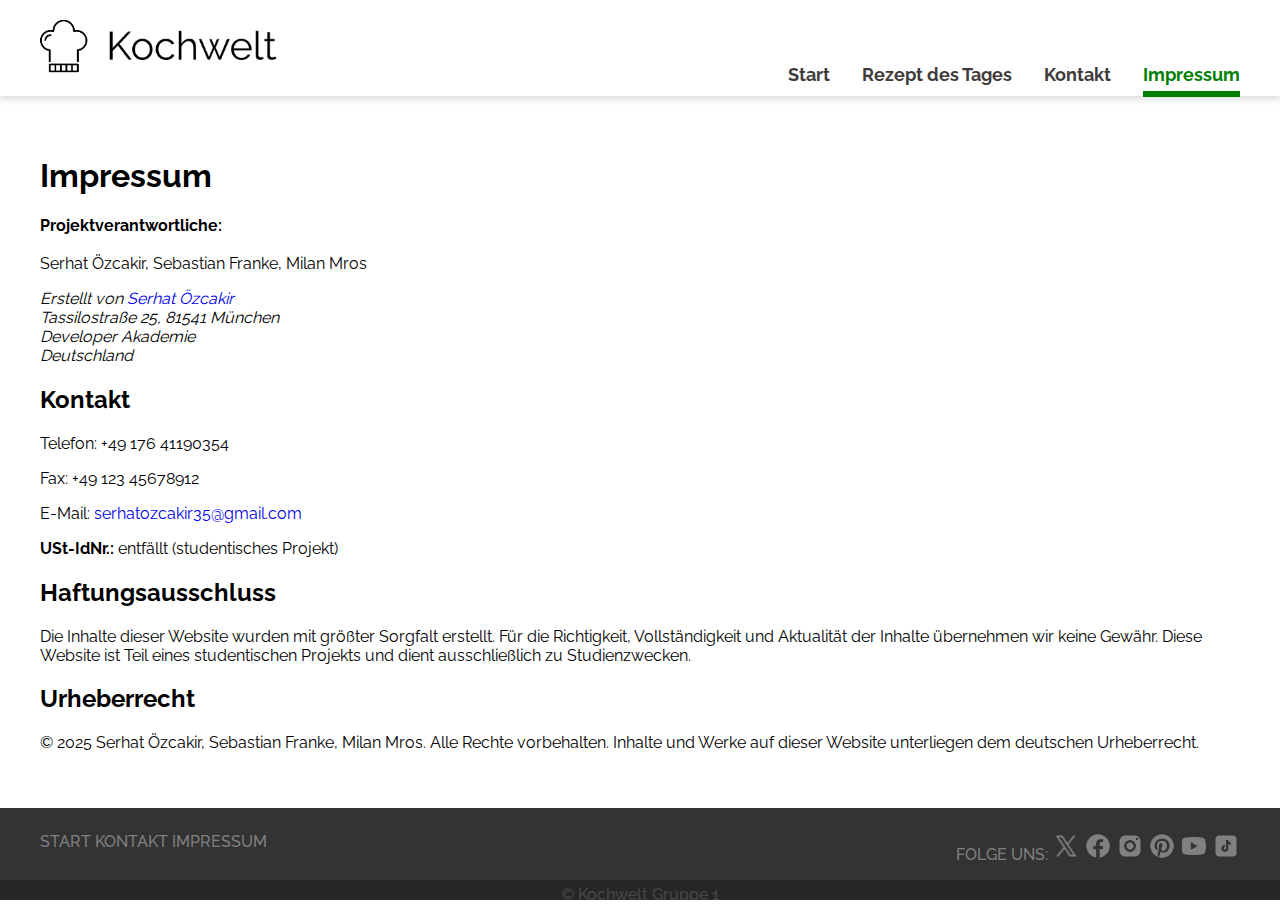
<file: Impressum.html>
<!DOCTYPE html>
<html lang="en">

<head>
    <meta charset="UTF-8">
    <meta name="viewport" content="width=device-width, initial-scale=1.0">
    <title>Impressum</title>
    <link rel="icon" href="./img/logo_small.png" type="image/x-icon">
    <link rel="stylesheet" href="style.css">
    <script src="./app.js" defer></script>
</head>

<body>
    <!-- Header -->
     <section class="section-header">
        <header>
            <div>
                <a href="index.html">
                    <img class="header-logo" src="./img/logo.png" alt="Kochwelt logo">
                </a>
            </div>
            <nav class="header-navbar">
                <ul class="navbar-list">
                    <li><a class="navbar-link"href="index.html">Start</a></li>
                    <li><a class="navbar-link" href="Rezept.html">Rezept des Tages</a></li>
                    <li><a class="navbar-link" href="Kontakt.html">Kontakt</a></li>
                    <li><a class="navbar-link navbar-active" href="Impressum.html">Impressum</a></li>
                </ul>
            </nav>
            <div class="burger-container">
                <button class="burger-button">
                    <img class="burger-image" src="./img/burger-64.png" alt="Menu">
                </button>
            </div>
        </header>
     </section>

     <nav id="navbar-responsive" class="navbar-responsive navbar-hidden">
        <ul class="navbar-list-responsive">
            <li><a class="navbar-link-responsive" href="index.html">Start</a></li>
            <li><a class="navbar-link-responsive" href="Rezept.html">Rezept des Tages</a></li>
            <li><a class="navbar-link-responsive" href="Kontakt.html">Kontakt</a></li>
            <li><a class="navbar-link-responsive navbar-active" href="Impressum.html">Impressum</a></li>
        </ul>
    </nav>

    <main class="impressum_main">
<section>
    <h1>Impressum</h1>

    <p><strong>Projektverantwortliche:</strong><br><br>
        Serhat Özcakir, Sebastian Franke, Milan Mros
    </p>

    <address>
        Erstellt von <a href="mailto:serhatozcakir35@gmail.com" style="text-decoration: none;">Serhat Özcakir</a><br>
   
        Tassilostraße 25, 81541 München<br>
        Developer Akademie <br>
        Deutschland
    </address>

    <h2>Kontakt</h2>
    <p class="kontakt">Telefon: +49 176 41190354</p>
    <p class="kontakt">Fax: +49 123 45678912</p>
    <p class="kontakt">E-Mail: <a style="text-decoration: none;" href="mailto:serhatozcakir35@gmail.com">serhatozcakir35@gmail.com</a></p>

    <p><strong>USt-IdNr.:</strong> entfällt (studentisches Projekt)</p>

    <h2>Haftungsausschluss</h2>
    <p>
        Die Inhalte dieser Website wurden mit größter Sorgfalt erstellt. Für die Richtigkeit, Vollständigkeit
        und Aktualität der Inhalte übernehmen wir keine Gewähr. Diese Website ist Teil eines studentischen Projekts
        und dient ausschließlich zu Studienzwecken.
    </p>

    <h2>Urheberrecht</h2>
    <p>
        © 2025 Serhat Özcakir, Sebastian Franke, Milan Mros. Alle Rechte vorbehalten.
        Inhalte und Werke auf dieser Website unterliegen dem deutschen Urheberrecht.
    </p>
</section>

    </main>

    <!-- Footer -->
    <section class="section-footer">
      <footer>
        <div class="footer-top-container">
          <div class="footer-top">
            <div class="footer-left">
              <a class="footer-link" href="index.html">START</a>
              <a class="footer-link" href="Kontakt.html">KONTAKT</a>
              <a class="footer-link" href="Impressum.html">IMPRESSUM</a>
            </div>
            <div class="footer-right">
              <span>FOLGE UNS:</span>
              <a href="https://www.x.com" target="_blank"
                ><img class="footer-social-icon" src="./img/x_gray.png" alt="X"
              /></a>
              <a href="https://www.facebook.com" target="_blank"
                ><img class="footer-social-icon" src="./img/facebook_gray.png" alt="Facebook"
              /></a>
              <a href="https://www.instagram.com" target="_blank"
                ><img class="footer-social-icon" src="./img/instagram_gray.png" alt="Instagram"
              /></a>
              <a href="https://www.pinterest.com" target="_blank"
                ><img class="footer-social-icon" src="./img/pinterest_gray.png" alt="Pinterest"
              /></a>
              <a href="https://www.youtube.com" target="_blank"
                ><img class="footer-social-icon" src="./img/youtube_gray.png" alt="Youtube"
              /></a>
              <a href="https://www.tiktok.com" target="_blank"
                ><img class="footer-social-icon" src="./img/tiktok_gray.png" alt="Tiktok"
              /></a>
            </div>
          </div>
        </div>
        <div class="footer-bottom">
          <span>&copy; Kochwelt Gruppe 1</span>
        </div>
      </footer>
    </section>
</body>

</html>
</file>
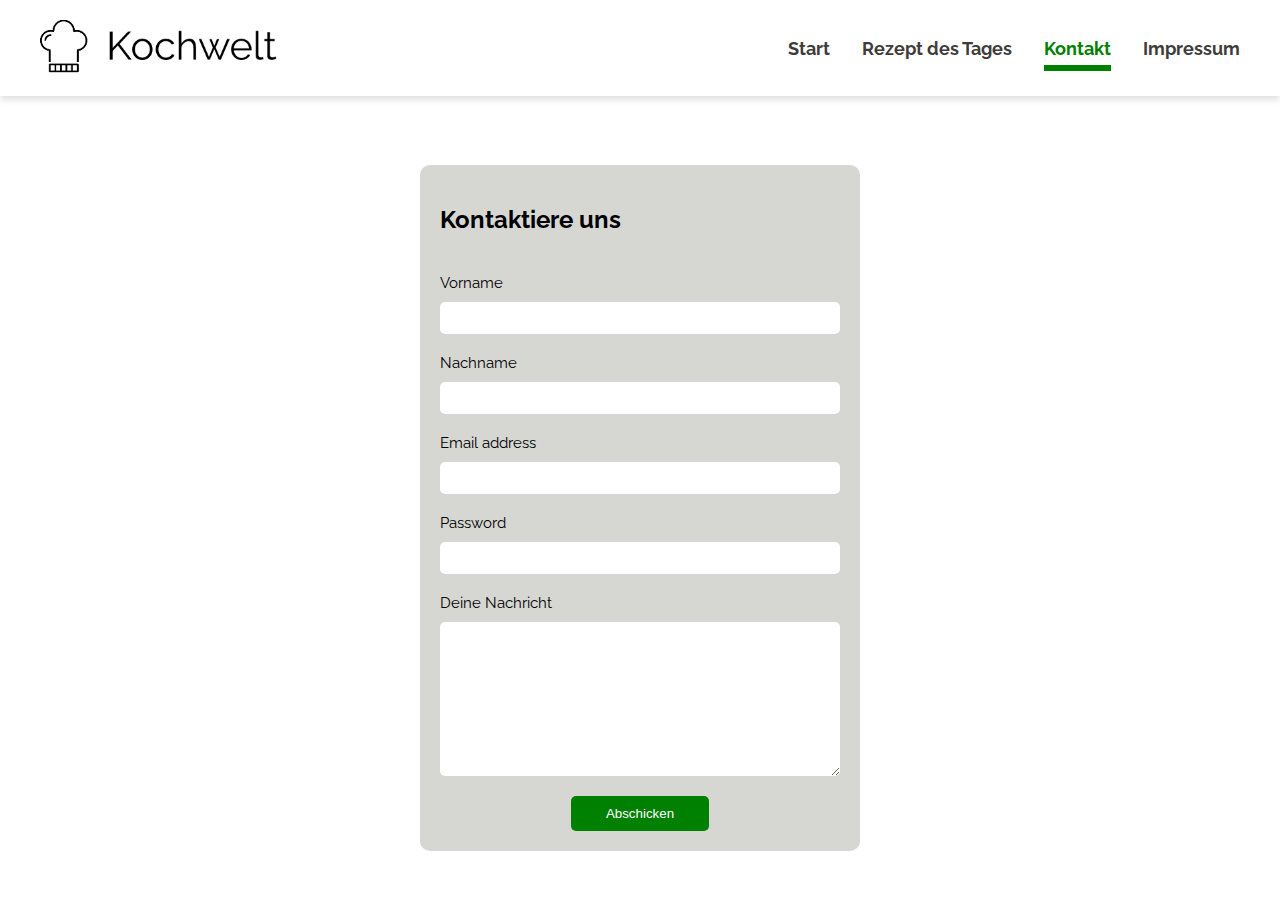
<file: Kontakt.html>
<!DOCTYPE html>
<html lang="en">

<head>
    <meta charset="UTF-8">
    <meta name="viewport" content="width=device-width, initial-scale=1.0">
    <title>Kontakt</title>
    <link rel="stylesheet" href="style.css">
     <link rel="icon" href="./img/logo_small.png" type="image/x-icon">
        <link href="https://fonts.googleapis.com/css2?family=Raleway:wght@400;500;700&display=swap" rel="stylesheet">
</head>

<body>
    <section class="section-header">
        <header>
            <div>
                <a href="index.html">
                    <img class="header-logo" src="./img/logo.png" alt="Kochwelt logo">
                </a>
            </div>
            <nav>
                <ul class="navbar-list">
                    <li><a href="index.html" class="navbar-link">Start</a></li>
                    <li><a href="#" class="navbar-link">Rezept des Tages</a></li>
                    <li><a href="Kontakt.html" class="navbar-link navbar-active">Kontakt</a></li>
                    <li><a href="Impressum.html" class="navbar-link">Impressum</a></li>
                </ul>
            </nav>
        </header>
     </section>

    <main class="main">
        <form class="form">
            <div class="form_title">
                <h2>Kontaktiere uns</h2>
            </div>
            <div class="vorname_input">
                <label for="name" class="form-label">Vorname</label>
                <input required type="text" class="form-control" id="name" aria-describedby="emailHelp">
            </div>
            <div class="nachname_input">
                <label for="nachname" class="form-label">Nachname</label>
                <input required ="text" class="form-control" id="nachname" aria-describedby="emailHelp">
            </div>
            <div class="email_input">
                <label for="email" class="form-label">Email address</label>
                <input required type="email" class="form-control" id="email" aria-describedby="emailHelp">
            </div>
            <div class="password_input">
                <label for="password" class="form-label">Password</label>
                <input required type="password" class="form-control" id="password">
            </div>
            <div class="textarea_input">
                <label for="textarea" class="form-label">Deine Nachricht</label>
                <textarea class="form-control" id="textarea" name="message" rows="10" cols="30">
</textarea>
            </div>
            <div class="buton_div">

                <button type="submit" class="btn btn-primary">Abschicken</button>
            </div>
        </form>
    </main>
</body>

</html>
</file>
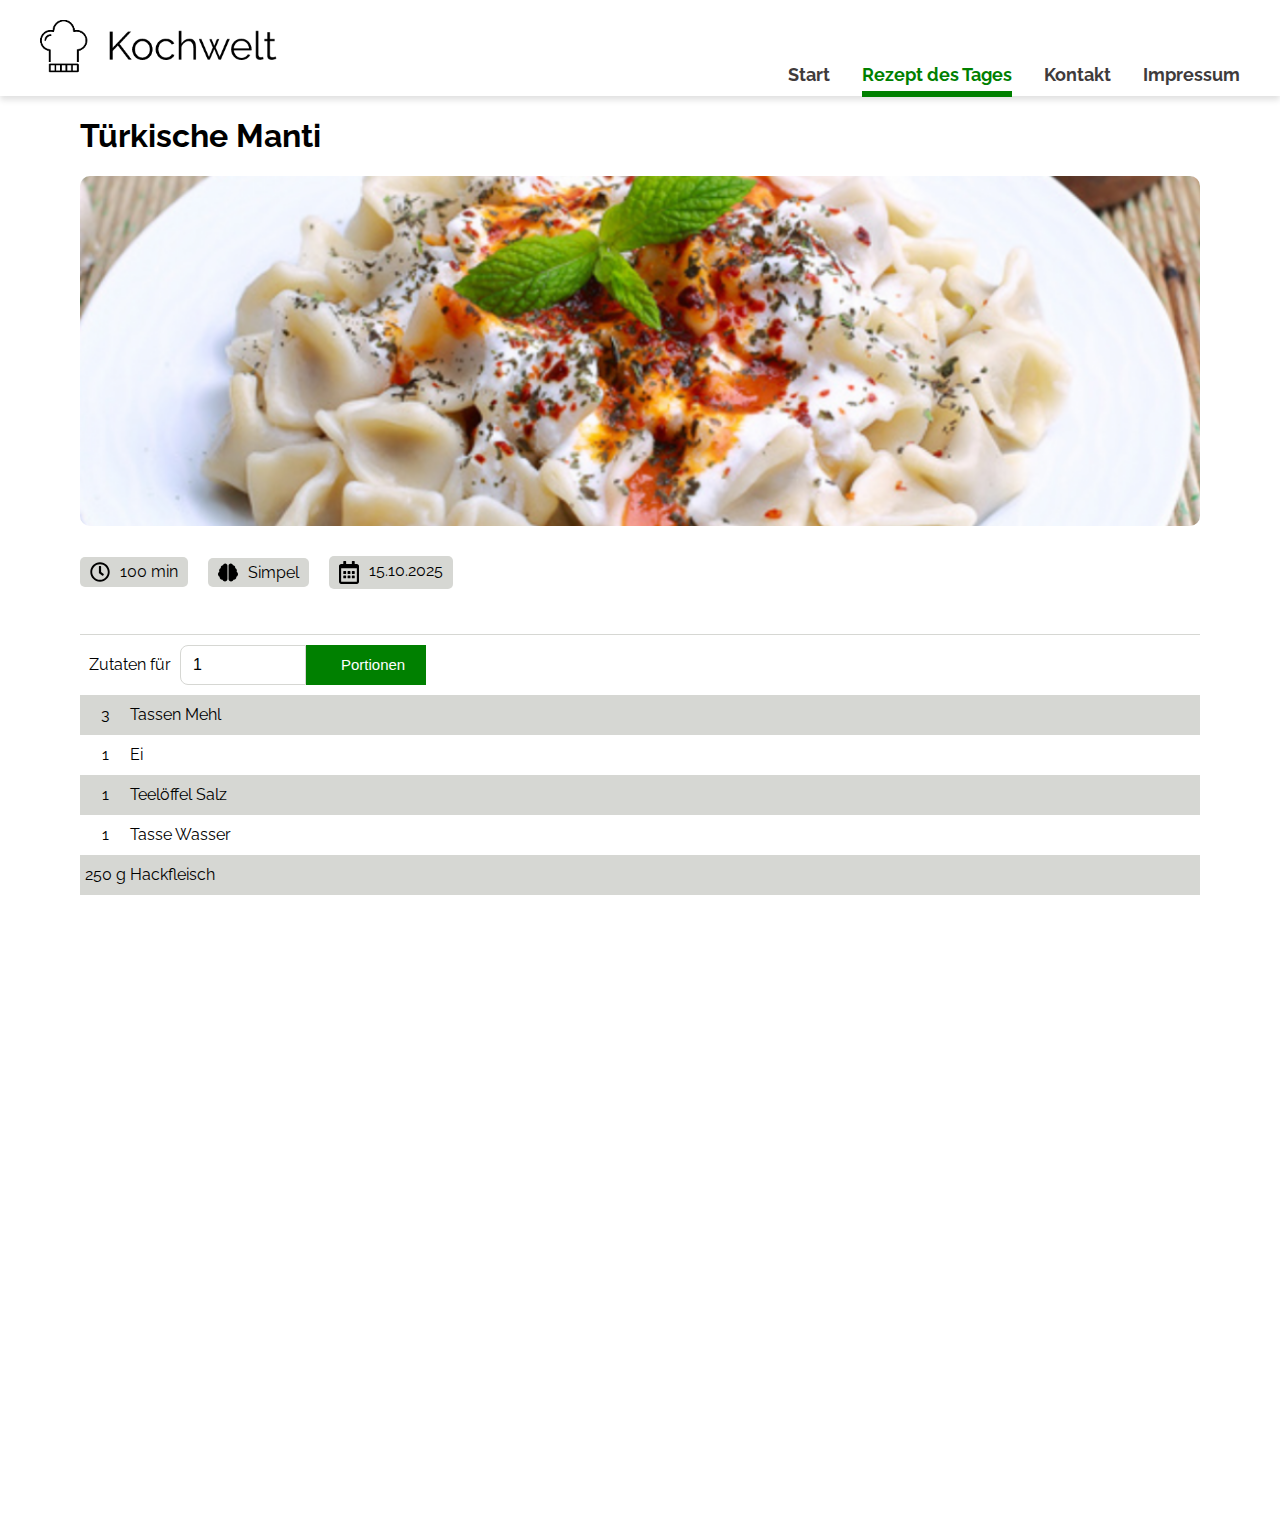
<file: Rezept.html>
<!DOCTYPE html>
<html lang="en">

<head>
    <meta charset="UTF-8">
    <meta name="viewport" content="width=device-width, initial-scale=1.0">
    <link rel="stylesheet" href="style.css">
    <link href="https://fonts.googleapis.com/css2?family=Raleway:wght@400;500;700&display=swap" rel="stylesheet">
    <link rel="icon" href="./img/logo_small.png" type="image/x-icon">
    <script src="./app.js" defer></script>
    <title>Rezept</title>
</head>

<body>
    <main>
        <section class="section-header">
            <header>
                <div>
                    <a href="index.html">
                        <img class="header-logo" src="./img/logo.png" alt="Kochwelt logo">
                    </a>
                </div>
                <nav class="header-navbar">
                    <ul class="navbar-list">
                        <li><a class="navbar-link " href="index.html">Start</a></li>
                        <li><a class="navbar-link navbar-active" href="Rezept.html">Rezept des Tages</a></li>
                        <li><a class="navbar-link" href="Kontakt.html">Kontakt</a></li>
                        <li><a class="navbar-link" href="Impressum.html">Impressum</a></li>
                    </ul>
                </nav>
                <div class="burger-container">
                    <button class="burger-button">
                        <img class="burger-image" src="./img/burger-64.png" alt="Menu">
                    </button>
                </div>
            </header>
        </section>

        <nav id="navbar-responsive" class="navbar-responsive navbar-hidden">
            <ul class="navbar-list-responsive">
                <li><a class="navbar-link-responsive" href="index.html">Start</a></li>
                <li><a class="navbar-link-responsive navbar-active" href="Rezept.html">Rezept des Tages</a></li>
                <li><a class="navbar-link-responsive" href="Kontakt.html">Kontakt</a></li>
                <li><a class="navbar-link-responsive" href="Impressum.html">Impressum</a></li>
            </ul>
        </nav>
        <section class="Rezept">
            <h1 class="Rezept_title">Türkische Manti</h1>
            <div class="image_container">
                <img class="img" src="./img/Manti.png" alt="">
            </div>
            <div class="Rezept_icon">
                <div class="icon">
                    <img class="icon_img" src="./img/icons/clock-regular.svg" alt="">
                    <span class="icon_text">100 min</span>
                </div>
                <div class="">

                </div>
                <div class="icon">
                    <img class="icon_img" src="./img/icons/brain-solid.svg" alt="">
                    <span class="icon_text">Simpel</span>
                </div>
                <div class="icon">
                    <img class="icon_img" src="./img/icons/calendar-alt-regular.svg" alt="">
                    <span class="icon_text">15.10.2025</span>
                </div>
            </div>
        </section>
        <section class="Rezept_explain">
            <div class="container">
                <div class="container_row row_top">
                    <div class="amount zutaten"><span>Zutaten für</span></div>

                    <input class="input_number" type="number" id="adet" name="adet" min="1" max="10" value="1">
                    <button class="Portionen">Portionen</button>
                </div>
                <div style="background-color: #d6d7d3;" class="container_row">
                    <div class="amount"><span>3</span></div>
                    <div class="food_ingredients"><span>Tassen Mehl</span></div>
                </div>
                <div class="container_row">
                    <div class="amount"><span>1</span></div>
                    <div class="food_ingredients"><span>Ei</span></div>
                </div>
                <div style="background-color: #d6d7d3;" class="container_row">
                    <div class="amount">1</div>
                    <div class="food_ingredients"><span>Teelöffel Salz</span></div>
                </div>
                <div class="container_row">
                    <div class="amount">1</div>
                    <div class="food_ingredients"><span>Tasse Wasser</span></div>
                </div>
                <div style="background-color: #d6d7d3;" class="container_row">
                    <div class="amount"><span>250 g</span></div>
                    <div class="food_ingredients"><span>Hackfleisch</span></div>
                </div>
                <div class="container_row">
                    <div class="amount"><span>1</span></div>
                    <div class="food_ingredients"><span>kleine Zwiebel</span></div>
                </div>
                <div style="background-color: #d6d7d3;" class="container_row">
                    <div class="amount"><span>1</span></div>
                    <div class="food_ingredients"><span>Teelöfel Salz</span></div>
                </div>
                <div class="container_row">
                    <div class="amount"><span>1</span></div>
                    <div class="food_ingredients"><span>Tassen Naturjoghurt</span></div>
                </div>
                <div style="background-color: #d6d7d3;" class="container_row">
                    <div class="amount"><span>1</span></div>
                    <div class="food_ingredients"><span>Knoblauchzehen</span></div>
                </div>
                <div class="container_row">
                    <div class="amount"><span>2</span></div>
                    <div class="food_ingredients"><span>Esslöffel Butter</span></div>
                </div>
                <div style="background-color: #d6d7d3;" class="container_row">
                    <div class="amount"><span>1</span></div>
                    <div class="food_ingredients"><span>Teelöffel Tomatenmark</span></div>
                </div>
            </div>
        </section>
        <section class="preparung">
            <h1 class="preparung_title">Zubereitung</h1>
            <div class="Rezept_icon">
                <div class="icon">
                    <img class="icon_img" src="./img/icons/clock-regular.svg" alt="">
                    <span class="icon_text">ca 100 min</span>
                </div>
                <div class="">

                </div>
                <div class="icon">
                    <img class="icon_img" src="./img/icons/clock-regular.svg" alt="">
                    <span class="icon_text">Gesamtzeit ca 125 Minuten</span>
                </div>

            </div>
            <p class="manti_explain">Manti sind traditionelle türkische Teigtaschen mit Fleischfüllung. Aus Mehl, Ei, Salz und Wasser wird ein
                fester Teig zubereitet und dünn ausgerollt. Für die Füllung werden Hackfleisch, Zwiebel, Salz und
                Pfeffer gemischt. Der Teig wird in kleine Quadrate geschnitten, mit der Füllung versehen und zu kleinen
                Päckchen geformt. Die Manti werden in Salzwasser gekocht und anschließend mit Knoblauchjoghurt und
                heißer Buttersoße serviert – verfeinert mit Minze oder Paprikaflocken.</p>
                <div class="chef">
                    <h3 class="chef_title">Rezept erstellt von</h3>
                    <div class="chef_information">
                        <img src="./img/Serhat-img.jpg" class="chef_img" alt="">
                        <p class="chef_name">Serhat</p>
                    </div>
                </div>
        </section>
    </main>
</body>

</html>
</file>
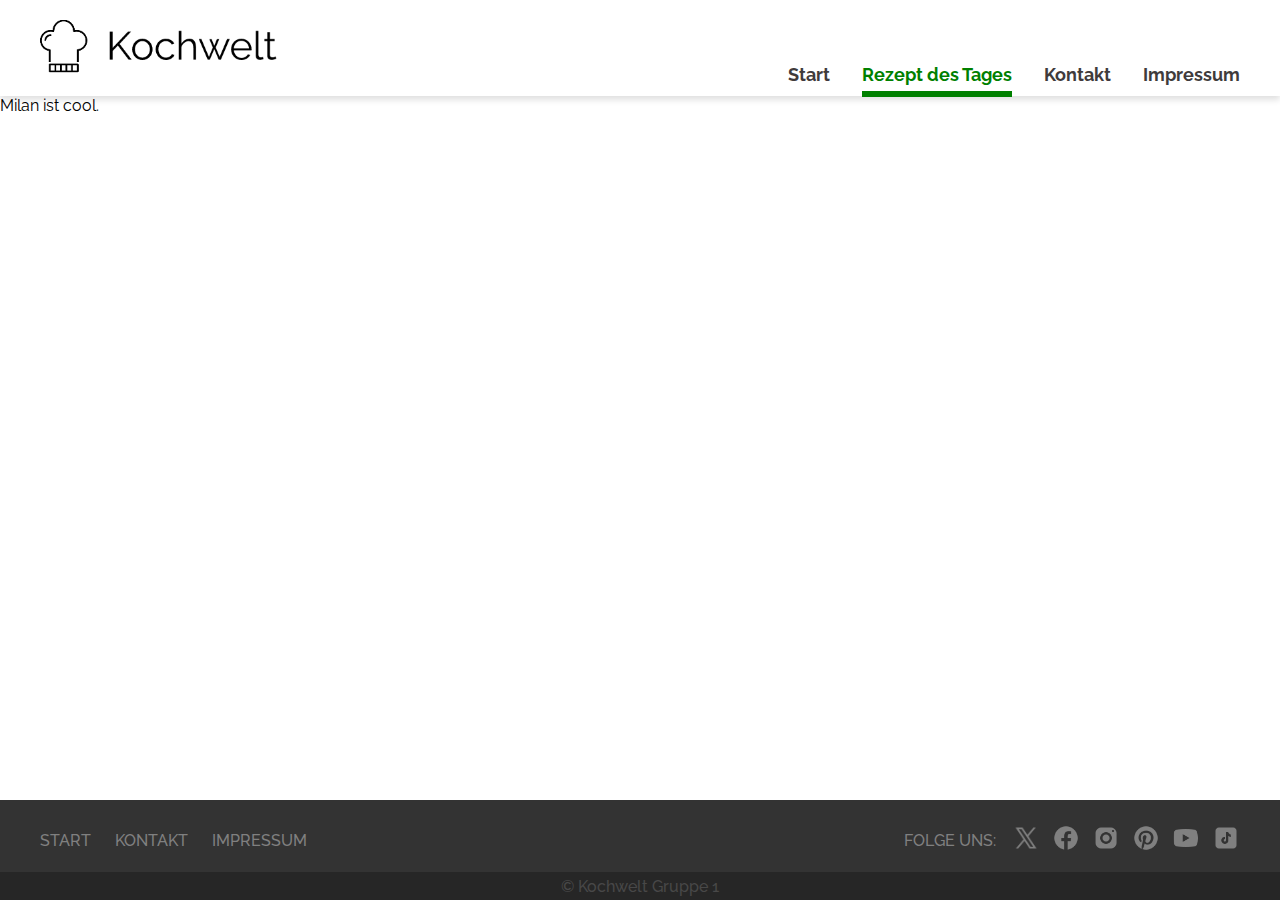
<file: Rezept3.html>
<!DOCTYPE html>
<html lang="en">
  <head>
    <meta charset="UTF-8" />
    <meta name="viewport" content="width=device-width, initial-scale=1.0" />
    <title>Kochwelt</title>
    <link rel="stylesheet" href="style.css" />
    <link href="https://fonts.googleapis.com/css2?family=Raleway:wght@400;500;700&display=swap" rel="stylesheet" />
    <link rel="icon" href="./img/logo_small.png" type="image/x-icon" />
    <script src="./app.js" defer></script>
  </head>

  <body>
    <!-- Header -->
    <section class="section-header">
      <header>
        <div>
          <a href="index.html">
            <img class="header-logo" src="./img/logo.png" alt="Kochwelt logo" />
          </a>
        </div>
        <nav class="header-navbar">
          <ul class="navbar-list">
            <li><a class="navbar-link" href="index.html">Start</a></li>
            <li><a class="navbar-link navbar-active" href="Rezept.html">Rezept des Tages</a></li>
            <li><a class="navbar-link" href="Kontakt.html">Kontakt</a></li>
            <li><a class="navbar-link" href="Impressum.html">Impressum</a></li>
          </ul>
        </nav>
        <div class="burger-container">
          <button class="burger-button">
            <img class="burger-image" src="./img/burger-64.png" alt="Menu" />
          </button>
        </div>
      </header>
    </section>

    <nav id="navbar-responsive" class="navbar-responsive navbar-hidden">
      <ul class="navbar-list-responsive">
        <li><a class="navbar-link-responsive" href="index.html">Start</a></li>
        <li><a class="navbar-link-responsive navbar-active" href="Rezept.html">Rezept des Tages</a></li>
        <li><a class="navbar-link-responsive" href="Kontakt.html">Kontakt</a></li>
        <li><a class="navbar-link-responsive" href="Impressum.html">Impressum</a></li>
      </ul>
    </nav>

    <!-- Main -->
    <main>Milan ist cool.</main>

    <!-- Footer -->
    <section class="section-footer">
      <footer>
        <div class="footer-top-container">
          <div class="footer-top">
            <div class="footer-links">
              <a class="footer-link" href="index.html">START</a>
              <a class="footer-link" href="Kontakt.html">KONTAKT</a>
              <a class="footer-link" href="Impressum.html">IMPRESSUM</a>
            </div>
            <div class="footer-socials">
              <div>
                <span>FOLGE UNS:</span>
              </div>
              <div class="footer-social-links">
                <a href="https://www.x.com" target="_blank">
                  <img class="footer-social-icon" src="./img/x_gray.png" alt="X" />
                </a>
                <a href="https://www.facebook.com" target="_blank">
                  <img class="footer-social-icon" src="./img/facebook_gray.png" alt="Facebook" />
                </a>
                <a href="https://www.instagram.com" target="_blank">
                  <img class="footer-social-icon" src="./img/instagram_gray.png" alt="Instagram" />
                </a>
                <a href="https://www.pinterest.com" target="_blank">
                  <img class="footer-social-icon" src="./img/pinterest_gray.png" alt="Pinterest" />
                </a>
                <a href="https://www.youtube.com" target="_blank">
                  <img class="footer-social-icon" src="./img/youtube_gray.png" alt="Youtube" />
                </a>
                <a href="https://www.tiktok.com" target="_blank">
                  <img class="footer-social-icon" src="./img/tiktok_gray.png" alt="Tiktok" />
                </a>
              </div>
            </div>
          </div>
        </div>
        <div class="footer-bottom">
          <span>&copy; Kochwelt Gruppe 1</span>
        </div>
      </footer>
    </section>
  </body>
</html>
</file>
<file: style.css>
/* raleway-regular - latin */
@font-face {
  font-display: swap; /* Check https://developer.mozilla.org/en-US/docs/Web/CSS/@font-face/font-display for other options. */
  font-family: 'Raleway';
  font-style: normal;
  font-weight: 400;
  src: url('./Fonts/raleway-v37-latin-regular.woff2') format('woff2'); /* Chrome 36+, Opera 23+, Firefox 39+, Safari 12+, iOS 10+ */
}
/* raleway-500 - latin */
@font-face {
  font-display: swap; /* Check https://developer.mozilla.org/en-US/docs/Web/CSS/@font-face/font-display for other options. */
  font-family: 'Raleway';
  font-style: normal;
  font-weight: 500;
  src: url('./Fonts/raleway-v37-latin-500.woff2') format('woff2'); /* Chrome 36+, Opera 23+, Firefox 39+, Safari 12+, iOS 10+ */
}
/* raleway-700 - latin */
@font-face {
  font-display: swap; /* Check https://developer.mozilla.org/en-US/docs/Web/CSS/@font-face/font-display for other options. */
  font-family: 'Raleway';
  font-style: normal;
  font-weight: 700;
  src: url('./Fonts/raleway-v37-latin-700.woff2') format('woff2'); /* Chrome 36+, Opera 23+, Firefox 39+, Safari 12+, iOS 10+ */
}

:root {
    --highlight-color: #008000;
    --highlight-color-bright: #079f07;
    --text-color-dark: #403b3b;
    --background-color-lightgray: #efefef;
}

html,
body {
    height: 100%;
    margin: 0;
    padding: 0;
    box-sizing: border-box;
    overflow-x: hidden;
}
body {
    font-family: 'Raleway', sans-serif;
    display: flex;
    flex-direction: column;
    min-height: 100vh;
}

main {
    flex: 1;
}

/* Header */
.section-header {
    box-shadow: 0 4px 6px rgba(0, 0, 0, 0.12);
    display: flex;
    justify-content: center;
}

header {
    height: 96px;
    max-width: 1280px;
    box-sizing: content-box;
    padding: 0 40px;
    width: 100%;
    display: flex;
    justify-content: space-between;
    align-items: center;
}

.header-logo {
    height: 80px;
}

.header-navbar {
    height: 32px;
    align-self: end;
    display: flex;
}

.navbar-list {
    list-style: none;
    margin: 0;
    padding: 0;
    display: flex;
    gap: 32px;
}

.navbar-link {
    color: var(--text-color-dark);
    font-size: 18px;
    font-weight: 700;
    text-decoration: none;
    padding-bottom: 6px;
    border-bottom: 6px solid transparent;
    transition: border-color 0.3s;
}

.navbar-link:hover,
.navbar-link.navbar-active {
    color: var(--highlight-color);
    border-bottom-color: var(--highlight-color);
}

.burger-container {
    display: none;
    height: 64px;
}

.burger-button {
    background: var(--highlight-color);
    height: 48px;
    width: 48px;
    border: none;
    padding: 0;
    border-radius: 8px;
    cursor: pointer;
}

.burger-button:hover {
  background-color: var(--highlight-color-bright);
}

.burger-image {
    height: 48px;
}

.navbar-hidden {
    display: none;
}

.navbar-responsive {
    
    /* border: 2px solid green; */
    box-shadow: 0 4px 6px rgba(0, 0, 0, 0.1);

    width: 100%;
    border-radius: 8px;
}

.navbar-list-responsive {
    /* box-sizing: content-box; */
    list-style: none;
    margin: 0;
    padding: 0;
    display: flex;
    flex-direction: column;
    justify-content: space-around;
    padding: 32px 0;
    gap: 16px;
}

.navbar-link-responsive {
    display: block;
    color: var(--text-color-dark);
    font-size: 18px;
    font-weight: 700;
    text-decoration: none;
    padding: 8px 16px;
    border-left: 16px solid transparent;
    transition: border-color 0.3s;
}

.navbar-link-responsive:hover,
.navbar-link-responsive.navbar-active {
    color: var(--highlight-color);
    border-left-color: var(--highlight-color);
}

/* Footer */
footer {
    color: gray;
    font-size: 16px;
    font-weight: 500;
    width: 100%;
    display: flex;
    flex-direction: column;
    justify-content: space-between;
    align-items: center;
}

.footer-top-container {
    background: #333333;
    width: 100%;
    display: flex;
    justify-content: center;
}

.footer-top {
    /* height: 72px; */
    width: 100%;
    max-width: 1280px;
    box-sizing: content-box;
    padding: 0 40px;
    padding-top: 24px;
    padding-bottom: 16px;
    display: flex;
    justify-content: space-between;
}

.footer-links {
    display: flex;
    align-items: center;
    gap: 24px;
}

.footer-link {
    color: gray;
    text-decoration: none;
}

.footer-link:hover {
    /* text-decoration: underline; */
    color: #A5A5A5;
}

.footer-socials {
    display: flex;
    align-items: center;
    gap: 16px;
}

.footer-social-links {
    display: flex;
    align-items: center;
    gap: 12px;
}

.footer-bottom {
    background: #262626;
    color: #484848;
    height: 28px;
    width: 100%;
    display: flex;
    justify-content: center;
    align-items: center;
}

.footer-logo {
    height: 24px;
}

.footer-social-icon {
    height: 28px;
}

/* Section 1 */
.section-1 {
    display: flex;
    justify-content: space-around;
    padding: 80px 70px;
}

.section-1_title {
    margin-top: 0;
    text-align: left;
    
}

.section-1_text {
    font-size: 20px;
    text-align: justify;
}

.section-1_img {
    max-width: 500px;
    width: 100%;
    border-radius: 10px;
}

.section-1-right {
    max-width: 500px;
    width: 100%;
    margin-left: 30px;
}

.section-1_button {
    background-color: green;
    color: white;
    border: none;
    padding: 10px 35px;
    margin-top: 20px;
     transition: all 0.08s ease-in-out;
}
.section-1_button:hover {
    cursor: pointer;
    transform: translateY(-3px) scale(1.05); 
  box-shadow: 0 8px 20px rgba(0, 0, 0, 0.3)
}

/* Section 2 */


.new {
    background: #f2f2f2;
    text-align: center;
    padding: 80px 5%;
    /* padding: 80px; */
}

.new h2 {
    margin-top: 0px;
    margin-bottom: 30px;
    font-size: 32px;
    font-weight: 700;

}

.card-container {
    display: flex;
    justify-content: space-around;
    gap: 30px;
}

.card {
    background: white;
    text-decoration: none;
    color: #000;
    border-radius: 8px;
    overflow: hidden;
    width: 250px;
    box-shadow: 0 2px 5px rgba(0, 0, 0, 0.1);

}

.card img {
    width: 100%;
    object-fit: cover;
    
}

.card p {
    padding: 10px;
    font-weight: 700;
    background: white;
}


/* Section 3 */

.section-3 {
    display: flex;
    justify-content: space-around;
    align-items: center;
    padding: 50px 50px;
    

}


.section-3_title {
    display: flex;
    justify-content: center;
}
.section-3_title_text{
    margin-bottom: 0px;
}

.section-3_left {
    max-width: 600px;
    width: 100%;
    margin-right: 30px;
    height: 200px;
}

.section-3_img {
    max-width: 300px;
    width: 100%;
    border-radius: 10px;
}

.section-3_text {
    margin-top: 0;
    font-size: 20px;
    text-align: justify;
}

/* Kontakt */

.form, .email_input, .password_input, .textarea_input, .vorname_input, .nachname_input, .buton_div {
    display: flex ;
    flex-direction: column;
    margin-top: 20px;
}

.main{
    display: flex;
    justify-content: center;
    align-items: center;
    padding: 0px 20px;
    margin-top: 30px;
    margin-bottom: 30px;
}

.form{
    max-width: 400px;
    width: 100%;
    border: none;
    padding: 20px;
    border-radius: 10px;
    background-color: #d6d7d3;
   
}
.form-label{
    font-size: 15px;
    margin-bottom: 10px;
}
.form-control{
    min-height: 30px;
    border: none;
    border-radius: 5px;
}
.buton_div{
    display: flex;
    justify-content: center;
    align-items: center;
}
.btn{
    background-color: green;
    color: white;
    border: none;
    padding: 10px 35px;
    transition: all 0.08s ease-in-out;
    border-radius: 5px;
}
.btn:hover{
cursor: pointer;
 transform: translateY(-3px) scale(1.05); 
  box-shadow: 0 8px 20px rgba(0, 0, 0, 0.3)
}


/* Impressum */
.impressum_main{
    padding: 40px;
}

/* Rezept */
.Rezept{
    padding: 0px 80px;
}
.image_container {
  width: 100%;        
  max-width: 1400px;     
  height: 350px;        
  overflow: hidden;     
  border-radius: 10px;
  margin: 0 auto;       
}

.image_container img {
  width: 100%;
  height: 100%;
  object-fit: cover;   
  display: block;       
}
.Rezept_icon{
    display: flex;
    align-items: center;
    justify-content: flex-start;
    margin-top: 30px;
    margin-bottom: 45px;
}
.icon_img{
    max-width: 20px;
    width: 100%;
}
.icon{
    display: flex;
    margin-right: 20px;
    background-color: #d6d7d3;
    padding: 5px 10px;
    border-radius: 5px;
}
.icon_text{
    margin-left: 10px;
}
.container_row{
    display: flex;
}
.row_top{
   border-top: 1px solid #d6d7d3 !important;
    padding: 10px 0px;
}
.Rezept_explain{
    padding: 0px 80px;
}
.container{
    max-width: 1400px;
    width: 100%;
}
.amount{
    display: flex;
    align-items: center;
    justify-content: center;
    max-width: 50px;
    width: 100%;
  
    min-height: 40px;
}
.food_ingredients{
    display: flex;
    align-items: center;
    justify-content: flex-start;
    max-width: 1350px;
    width: 100%;
   
}
.zutaten{
    max-width: 100px;
    width: 100%;
}
.input_number{
    max-width: 120px;
    width: 100%;
    font-size: 16px;
     border-radius: 8px 0px 0px 8px;
     text-indent: 10px;
     border: 1px solid #d6d7d3 !important;
}

.Portionen{
    max-width: 120px;
    width: 100%;
    background-color: green;
    color: white;
    border: none;
    padding: 10px 35px;
    font-size: 15px;

}
.Portionen:hover{
      cursor: pointer;
}
.preparung{
    padding: 0px 80px;
}
.preparung_title{
    margin-top: 40px;
}
.manti_explain{
    text-align: justify;
}
.chef{
    display: flex;
    flex-direction: column;
}
.chef_information{
    display: flex;

}
.chef_name{
    margin-left: 20px;
}
.chef_img{
    width: 60px;
    height: 60px;
    border-radius: 30px;
}

/* Recipe (Milan) */
.section-wrapper-outer {
    display: flex;
    justify-content: center;
}

.section-wrapper-inner {
    max-width: 1280px;
    box-sizing: content-box;
    padding: 0 40px;
    width: 100%;
    display: flex;
    flex-direction: column;
    box-sizing: content-box;
}

.section-wrapper-inner h1 {
    margin-top: 56px;
}

.section-line {
    height: 2px;
    background-color: var(--background-color-lightgray);
    margin-top: 56px;
}

.recipe-image-container {
  margin-top: 8px;
  margin-bottom: 32px;
  width: 100%;    
  height: 180px;        
  overflow: hidden;     
  border-radius: 10px;      
}

.recipe-image {
  width: 100%;
  height: inherit;
  object-fit: cover;
  object-position: center;
}

.info-container {
    display: flex;
    gap: 24px;
    flex-wrap: wrap;
}

.info-box {
    height: 32px;
    border-radius: 12px;
    background-color: var(--background-color-lightgray);
    display: flex;
    justify-content: space-around;
    align-items: center;
    padding: 0 12px;
    gap: 12px;
}

.info-icon {
    height: 20px;
}

.portions {
    margin-top: 16px;
    display: flex;
    align-items: center;
}

.portion-input {
    margin-left: 24px;
    padding-left: 12px;
    width: 80px;
    height: 32px;
    font-size: 16px;
    border-color: var(--background-color-lightgray);
}

.portion-button {
    background-color: var(--highlight-color);
    color: white;
    border: none;
    padding: 10px 35px;
    height: 40px;
    width: 160px;
    font-size: 16px;
}

.portion-button:hover {
    background-color: var(--highlight-color-bright);
}

.ingredients {
    margin-top: 8px;
}

.info-box-block {
    /* height: 44px; */
    justify-content: start;
    padding: 8px 8px;
    padding-right: 4px;
}

.no-background {
    background-color: transparent;
}

.ingredient {
    width: 64px;
    text-align: right;
}

.section-recipe h2 {
    margin-top: 32px;
}

.recipe-author {
    display: flex;
    align-items: center;
    margin-bottom: 64px;;
}

.recipe-author-image {
    height: 120px;
    width: 120px;
    border-radius: 50%;
    object-fit: cover;
    object-position: center;
}

.recipe-author-name {
    margin-left: 32px;
    padding-top: 4px;
    font-size: 32px;
}

/* ----------- Mediaquery CSS ----------*/
@media screen and (min-width: 1485px){
    .image_container{
        max-width: 1500px;
        width: 100%;
    } 
    .container{
        max-width: 1485px;
    width: 100%;
    }
}

@media screen and (max-width: 992px) {

    nav {
        align-self: center;
    }

    .header-navbar {
        display: none;
    }

    .burger-container {
        display: flex;
        justify-content: center;
        align-items: center;
    }

    .footer-top {
        flex-direction: column;
        align-items: center;
        gap: 24px;
    }

    .section-1 {
        display: flex;
        flex-direction: column !important;
        align-items: center !important;
        padding: 50px 50px !important;
    }

    .section-1-right {
        margin-left: 0;
        display: flex;
        flex-direction: column !important;
        align-items: center;
        max-width: 400px !important;
        width: 100%;
    }

    .section-1_title {
        margin-top: 20px !important;
        text-align: center !important;
    }

    .section-1_text {
        margin-top: 0 !important;
        font-size: 17px !important;
        text-align: justify !important;
    }

    .card-container {
    display: flex;
    flex-direction: column;
    align-items: center;

}

    .section-3{
       
        display: flex;
        flex-direction: column-reverse;

    }
    .section-3_title{
        text-align: center !important;
    }

    .section-3_left{
        max-width: 400px;
        width: 100%;
       
        margin-top: 25px;
    }
    .section-3_text{
        font-size: 17px;
        text-align: justify !important;
    }

    /* -- Section 2 Cards -- */

    .card-container {
        flex-direction: column;
        align-items: center;
        gap: 40px;
    }


}
@media screen and (max-width: 768px){
    .Rezept_title, .preparung_title{
        text-align: center;
    }
    .Rezept_icon{
       display: flex;
    align-items: center;
    justify-content: center; 
    }
    .chef{
    display: flex;
    flex-direction: column;
    align-items: center;
    }
    .section-3_left{
        margin-bottom: 20px;
    }
}
@media screen and (max-width: 500px){
    .Rezept_title, .preparung_title{
        font-size: 25px;
        margin-top: 30px;
    }
    .Rezept_icon {
        display: flex;
        align-items: center;
        justify-content: center;
        flex-direction: column;
        margin:20px 0px 0px;
    }
    .icon {
        margin-bottom: 20px;
    }
    .icon_img {
    max-width: 15px;
    width: 100%;
    }
    .icon_text{
        font-size: 13px;
    }
    .container_row{
     display: flex;
    justify-content: center;
    }
    .row_top{
        display: flex !important;
        flex-direction: column !important;
        align-items: center !important;
    }
    .manti_explain{
        font-size: 15px;
    }
    .input_number{
    max-width: 112px;
    width: 100%;
    height: 30px;
    text-align: center;
    border-radius: 0px 0px 0px 0px;
    text-indent: 0px;
    }
    
    .section-3_left{
        margin-right: 0px !important;
    }
    .section-3_title_text{
         padding: 0px 20px;
    }
    .Rezept, .Rezept_explain, .preparung{
        padding: 0px 40px;
    }

    .portions {
        align-items: start;
        flex-direction: column;
        gap: 8px;
    }

    .portion-input {
        margin-left: 0;
    }
}

/* Mobile L */
@media (max-width: 425px) {
    .header-logo {
        height: 56px;
    }

    .footer-socials {
        flex-direction: column;
        align-items: center;
        gap: 12px;
    }
}
</file>
